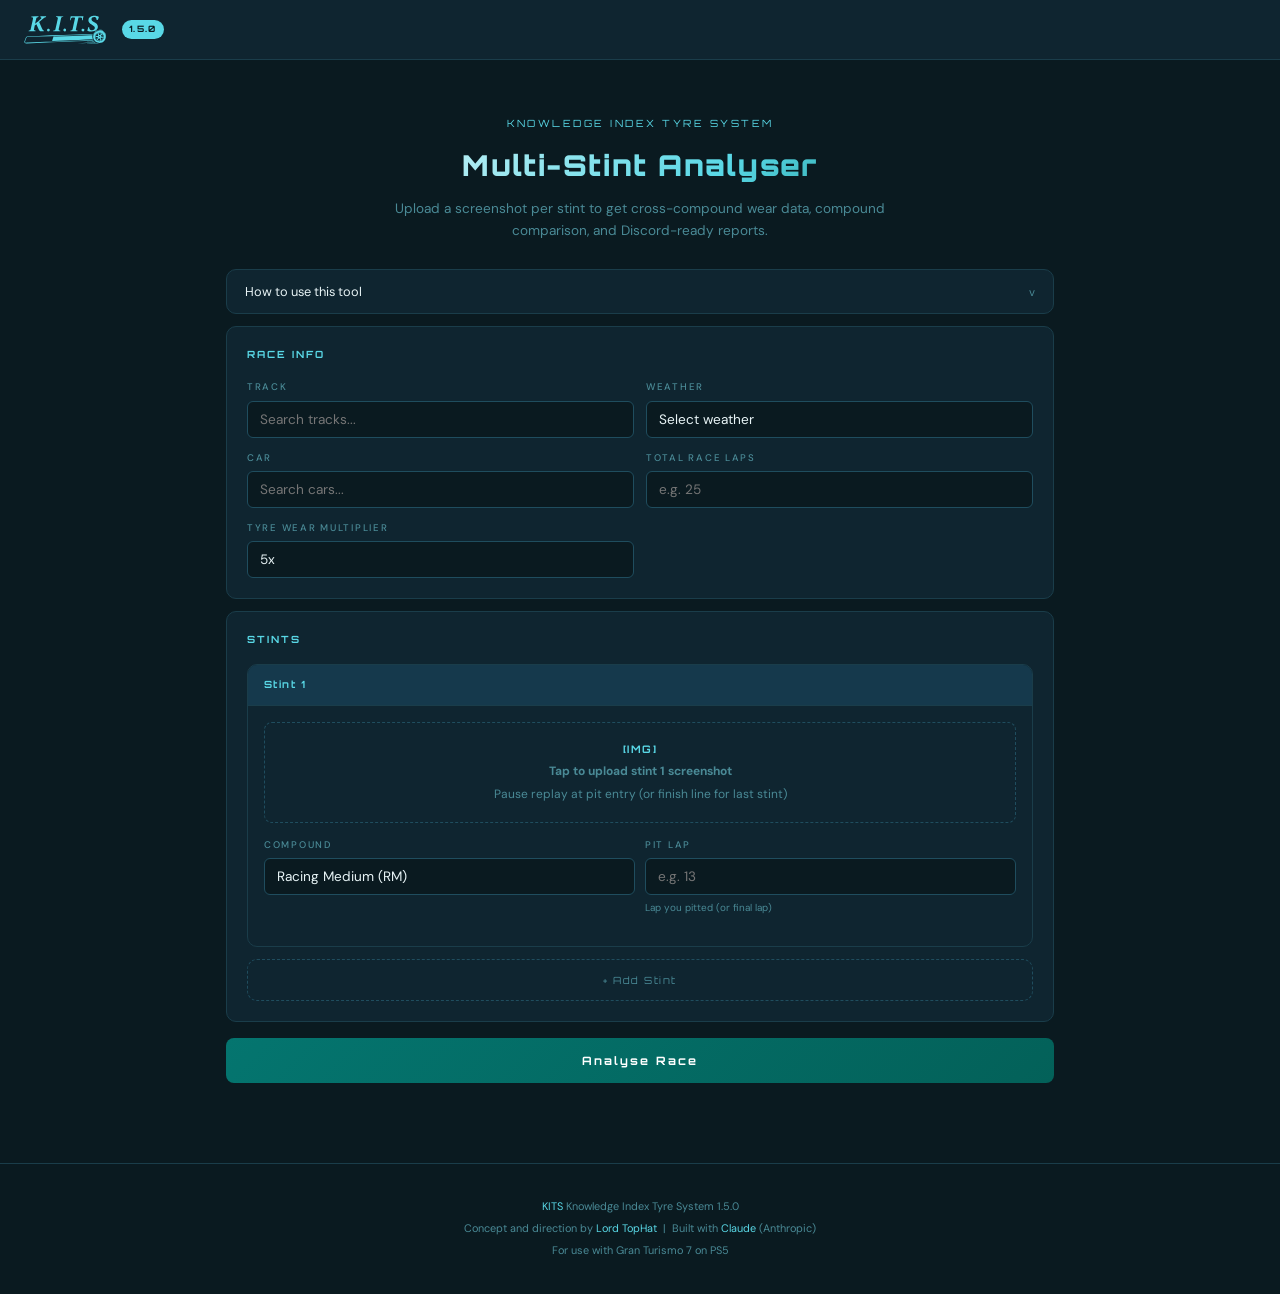
<file: KITS.html>
<!DOCTYPE html>
<html lang="en">
<head>
<meta charset="UTF-8">
<meta name="viewport" content="width=device-width, initial-scale=1.0">
<title>Knowledge Index Tyre System</title>
<link rel="preconnect" href="https://fonts.googleapis.com">
<link href="https://fonts.googleapis.com/css2?family=Orbitron:wght@400;600;700;900&family=DM+Sans:wght@300;400;500&display=swap" rel="stylesheet">
<link rel="stylesheet" href="kits-styles.css">
</head>
<body>

<div class="header">
  <div class="header-left">
    <div class="kits-logo">
      <svg xmlns="http://www.w3.org/2000/svg" height="100%" viewBox="0 0 1024 466" preserveAspectRatio="xMidYMid meet"><path d="M856 67c-36 4-59 24-59 52 0 10 3 19 8 27 7 10 16 17 41 31 19 11 26 19 26 31 0 16-12 27-31 28-16 1-25-4-31-16-3-5-3-8-4-15v-8h-8l-4 13-8 22c-3 9-3 9 5 12 21 7 54 8 75 2 12-3 20-8 27-15 19-19 20-49 2-69-7-7-12-10-29-20-18-10-23-13-27-18-9-10-8-27 2-36 10-8 25-10 36-5 9 5 14 12 15 26v7h7l9-2c2-1 10-24 10-29 0-4-3-9-9-11-11-6-36-9-53-7m-723 8l-1 5v3h4c9 0 16 5 16 12l-6 33a58604 58604 0 0 0-23 102c-2 6-8 9-18 10-3 1-4 2-4 4l-1 4h80l1-4 1-3-5-1c-9-1-13-4-14-9-1-2 8-49 9-51l19-14a3244 3244 0 0 1 30 68c4 6 11 13 16 14l22 1c18 0 18 0 18-2 2-7 2-7-3-9-8-2-11-7-20-27a5762 5762 0 0 0-31-70l48-42c15-13 19-15 29-16 3-1 4-1 4-3 2-6 4-6-32-6h-33l-1 3c-2 5-1 6 3 6 8 1 11 9 6 15-5 7-70 63-71 62a1050 1050 0 0 1 15-67c3-6 9-9 17-10 5-1 7-2 7-3l1-4 1-2h-42l-42 1m288 3l-1 4h6c7 1 12 4 14 7 2 5 2 6-10 59a8446 8446 0 0 0-18 80c-3 6-11 12-19 12-3 0-4 0-5 3l-1 4c0 2 1 2 41 2h41l1-4v-4l-4-1c-6 0-11-2-13-5-3-3-3-8 1-24a7648 7648 0 0 0 24-113c2-10 11-16 23-16l3-3 1-4-41-1h-42l-1 4m170-4a1363 1363 0 0 1-10 44l4 1h4l2-8c3-9 5-13 9-17 5-5 11-6 28-6l14 1-1 8a13638 13638 0 0 0-29 130c-3 7-10 12-19 13-4 0-5 1-5 3l-2 4c0 2 2 2 41 2h42v-3c1-6 1-6-3-6-8 0-15-5-15-12l6-30a17358 17358 0 0 0 24-108c0-2 1-2 16-2 16 1 19 1 24 6 1 2 2 4 2 10l-1 12-1 3h5c3 0 4 0 5-3l4-22 5-20H591M326 218c-5 1-10 7-11 11-2 9 4 19 13 20 11 2 19-5 19-16 0-6-2-10-6-13-3-2-11-3-15-2m189 0c-6 3-10 9-10 16 0 6 3 11 9 14s11 2 16-1c7-5 9-15 5-22-3-6-13-10-20-7m211 1c-12 6-12 23 0 29 5 2 9 3 15 0 5-3 8-7 9-14 0-5 0-6-2-9-4-5-7-7-13-8-3 0-5 0-9 2m186 11c-21 4-41 17-49 34-5 10-13 32-10 31l1-4c1-5 8-17 12-24 10-13 28-24 44-28 13-3 35 1 48 8 5 3 5 4 0 1-11-5-26-7-28-5s-20 3-19 1c2-3-15 3-24 8-10 5-22 17-27 29-7 14-10 30-7 45 6 25 25 45 51 54 9 3 29 4 40 2 29-7 51-31 55-60l1-20c0-20-5-34-17-48a73 73 0 0 0-71-24m3 1c-7 1-16 3-19 5-8 4-19 12-24 18-9 9-8 10 2 1 10-10 18-14 33-18 19-5 37-3 55 6 7 3 10 6 17 12l11 13c4 6 5 6 2 0a77 77 0 0 0-64-37h-13m63 31c9 10 14 19 18 30 1 3 2 4 2 2-2-9-11-25-20-33-7-7-7-6 0 1m-65 2c-17 4-31 17-37 34-3 8-3 22 0 31 8 21 28 34 51 34a49 49 0 0 0 34-85 53 53 0 0 0-48-14m-1 4c-8 2-14 6-21 12a43 43 0 0 0-13 36c1 15 12 30 28 38 7 3 8 4 21 4 12 0 13-1 19-4 25-11 34-40 21-63-4-7-14-17-21-20-10-5-23-6-34-3m8 2c-3 0-5 1-5 2l4 10c4 8 5 9 8 9l3 1c-1 3 2 1 6-3l10-14c-1-1-12-5-18-5h-8m-21 8c-6 4-15 17-15 22 0 1 1 2 7 2h18l1-2 1-3-8-20-4 1m-74 2a15090 15090 0 0 1-320 12 11829 11829 0 0 0-286 10 30518 30518 0 0 1-134 6c-6 0-12 5-15 10-4 8-19 50-19 54 0 7 4 12 11 16l16 1a32331 32331 0 0 1 573-25 45787 45787 0 0 0 203-9h3l-2-3-3-4-19 1a16139 16139 0 0 1-335 14 5151 5151 0 0 1-196 8l-206 9c-31 2-31 2-34-2-5-4-4-8 5-33 9-23 11-27 16-29a4751 4751 0 0 1 272-11 22003 22003 0 0 1 362-13l128-6 2-4c0-3 0-3-3-3l-19 1m128 7c-8 9-12 18-9 18l3 1c2 2 12 5 18 5l4 1-1-5c0-3-1-8-3-11-2-6-7-12-8-12l-4 3m-129 7a16610 16610 0 0 1-400 15l-34 1-8 25-8 26 70-3 150-6 89-3a21857 21857 0 0 0 163-8h3l-2-6c-3-8-4-20-4-32l1-10h-3l-17 1m97 6v1l2-1h-2m0 7c-3 2-2 7 1 9h7c3 0 4-1 4-4 0-6-6-9-12-5m-39 7l5 16c1 2 3 6 5 7l3 4 3-3c2-1 5-6 7-10 4-8 4-8 2-10l-12-3-13-1m32 3v1l1-1v-1l-1 1m17 5c0 2 1 3 2 1v-1h-2m10 1l-1 2c0 3 7 21 9 22 4 1 12-9 16-18 2-4 2-5 0-5-2-1-23-2-24-1m-19 1v1l1-1v-1l-1 1m-9 15l-7 9 6 3c4 2 7 2 14 2l10-1c1-1 0-3-3-9-5-9-8-13-11-13-1 0-5 3-9 9m-89 28a1843 1843 0 0 1-69 6l60-2 50-2h3l-2-2c-3-4-4-4-42 0m35 8a45949 45949 0 0 0-189 14 6234 6234 0 0 0 213-10l-5-2-5-3-14 1m27 12a3980 3980 0 0 0-128 9 7052 7052 0 0 1 171-6c-12 0-16 0-23-2l-11-2-9 1m58 2h2l-2-1v1" fill="#59D8E6" fill-rule="evenodd"/></svg>
    </div>
    <div class="version-badge">1.5.0</div>
  </div>
</div>

<div class="container">

  <div class="hero">
    <div class="hero-label">Knowledge Index Tyre System</div>
    <h2>Multi-Stint Analyser</h2>
    <p>Upload a screenshot per stint to get cross-compound wear data, compound comparison, and Discord-ready reports.</p>
  </div>

  <button class="info-toggle" id="infoToggle" onclick="toggleInfo()">
    <div>How to use this tool</div>
    <span class="info-arrow" id="infoArrow">v</span>
  </button>
  <div class="info-body" id="infoBody">
    <h4>Taking screenshots</h4>
    <p>Two methods work, use whichever suits you. Both require the tyre wear bars to be visible in the HUD at the bottom of the screen.</p>
    <ol>
      <li><strong>Flat screen HUD (recommended):</strong> While driving, take a PS5 screenshot as you cross the start/finish line. The lap counter on screen is your laps completed for that stint.</li>
      <li><strong>Replay method:</strong> After your race, open the GT7 replay. For each stint except the last, scrub to the moment your car enters the pit lane. For the final stint, scrub to the finish line crossing.</li>
    </ol>
    <h4>Filling in the form</h4>
    <p>Pick your track and the weather you ran. Enter total race laps and the wear multiplier. For each stint, choose the compound, enter the lap number you pitted on (or your final lap for the last stint), and upload the screenshot.</p>
    <h4>Reading the results</h4>
    <p>Each stint card shows wear remaining per tyre, percentage worn per lap, and the limiting tyre. The compound comparison row at the bottom shows your average wear rate side by side across compounds, useful for picking strategy next race.</p>
    <h4>Saving sessions</h4>
    <p>Copy the session code at the bottom and paste it back later to reload your full analysis without uploading screenshots again.</p>
    <div class="info-highlight">
      Tip: KITS is mobile-first. Tap and hold images to save them to your phone if you want a Discord-friendly capture.
    </div>
  </div>

  <div class="card">
    <div class="card-title">Race info</div>
    <div class="fields-grid">
      <div class="field track-search-wrap">
        <label>Track</label>
        <input type="text" id="trackSearch" placeholder="Search tracks..." oninput="filterTracks()" onfocus="openTrackDropdown()" onblur="closeTrackDropdown()" autocomplete="off">
        <input type="hidden" id="trackValue">
        <div class="track-dropdown" id="trackDropdown"></div>
      </div>
      <div class="field">
        <label>Weather</label>
        <select id="weather">
          <option value="">Select weather</option>
        </select>
      </div>
      <div class="field track-search-wrap">
        <label>Car</label>
        <input type="text" id="carSearch" placeholder="Search cars..." oninput="filterCars()" onfocus="openCarDropdown()" onblur="closeCarDropdown()" autocomplete="off">
        <input type="hidden" id="carValue">
        <div class="track-dropdown" id="carDropdown"></div>
      </div>
      <div class="field">
        <label>Total race laps</label>
        <input type="number" id="totalLaps" placeholder="e.g. 25" min="1" max="500">
      </div>
      <div class="field">
        <label>Tyre wear multiplier</label>
        <select id="wearMultiplier">
          <option value="1">1x</option>
          <option value="2">2x</option>
          <option value="3">3x</option>
          <option value="4">4x</option>
          <option value="5" selected>5x</option>
          <option value="6">6x</option>
          <option value="7">7x</option>
          <option value="8">8x</option>
          <option value="9">9x</option>
          <option value="10">10x</option>
        </select>
      </div>
    </div>
  </div>

  <div class="card">
    <div class="card-title">Stints</div>
    <div class="stints-container" id="stintsContainer"></div>
    <div style="margin-top:12px;">
      <button class="add-stint-btn" onclick="addStint()">+ Add Stint</button>
    </div>
  </div>

  <button class="analyse-btn" onclick="analyse()">Analyse Race</button>
  <div class="error-msg" id="errorMsg"></div>

  <div id="resultsSection">
    <div style="margin-top:24px;">
      <div class="session-pill" id="sessionPill"></div>
    </div>

    <div class="card">
      <div class="card-title">Wear graph</div>
      <div class="wear-graph-toolbar">
        <div id="wearGraphToggles" style="display:flex;gap:14px;flex-wrap:wrap;font-size:0.72rem;"></div>
        <button class="wear-graph-fs-btn" onclick="openWearGraphFullscreen()">Fullscreen</button>
      </div>
      <div class="wear-graph-wrap">
        <canvas id="wearCanvas"></canvas>
      </div>
      <div class="wear-graph-legend" id="wearGraphLegend"></div>
    </div>

    <div class="card">
      <div class="card-title">Per stint</div>
      <div id="stintResults"></div>
    </div>

    <div class="card" id="compoundComparisonCard" style="display:none;">
      <div class="card-title">Compound comparison</div>
      <div class="compound-comparison">
        <div class="compound-comparison-title">Average wear rate per compound</div>
        <div id="compoundComparisonRows"></div>
      </div>
    </div>

    <div class="card">
      <div class="card-title">Discord export</div>
      <textarea class="export-textarea" id="exportText" readonly></textarea>
      <button class="copy-btn" id="copyBtn" onclick="copyExport()">Copy to clipboard</button>
    </div>

    <div class="card">
      <div class="card-title">Save session</div>
      <p style="font-size:0.75rem;color:var(--muted);line-height:1.6;margin-bottom:10px;">
        Copy this code, paste it back later to reload the analysis without uploading screenshots again.
      </p>
      <textarea class="export-textarea" id="sessionSaveCode" style="height:90px;font-family:monospace;font-size:0.7rem;"></textarea>
      <div style="display:flex;gap:8px;flex-wrap:wrap;margin-top:10px;">
        <button class="copy-btn" id="sessionCopyBtn" onclick="copySessionCode()" style="display:none;">Copy code</button>
        <button class="copy-btn" onclick="loadSessionCode()">Load from code</button>
      </div>
      <div id="sessionSaveMsg" style="display:none;font-size:0.72rem;margin-top:10px;"></div>
    </div>

    <div class="card">
      <div class="card-title">Debug</div>
      <p style="font-size:0.7rem;color:var(--muted);">Pixel reading details if you need to verify accuracy.</p>
      <div class="debug-info" id="debugInfo"></div>
    </div>
  </div>

</div>

<div class="wear-graph-fs-overlay" id="wearGraphFsOverlay">
  <div class="wear-graph-fs-header">
    <div class="wear-graph-fs-title">Wear graph</div>
    <button class="wear-graph-fs-close" onclick="closeWearGraphFullscreen()">Close</button>
  </div>
  <div class="wear-graph-fs-canvas-wrap" id="wearGraphFsCanvasWrap">
    <canvas id="wearCanvasFs"></canvas>
  </div>
  <div class="wear-graph-fs-toggles" id="wearGraphFsToggles"></div>
</div>

<div class="stint-popup-overlay" id="stintPopupOverlay" onclick="closeStintPopup(event)">
  <div class="stint-popup-card" id="stintPopupCard"></div>
</div>

<footer>
  <p>
    <span>KITS</span> Knowledge Index Tyre System 1.5.0<br>
    Concept and direction by <span>Lord TopHat</span> &nbsp;|&nbsp; Built with <span>Claude</span> (Anthropic)<br>
    For use with Gran Turismo 7 on PS5
  </p>
</footer>

<script src="kits-data.js"></script>
<script src="kits-tyre-analyser.js"></script>
</body>
</html>
</file>
<file: kits-styles.css>
:root {
    --bg: #0a1a20;
    --surface: #0f2530;
    --surface2: #15394C;
    --border: #1a3d4a;
    --border2: #1f4d5e;
    --text: #e8f4f6;
    --muted: #4a8a96;
    --teal: #04756F;
    --teal-bright: #59D8E6;
    --teal-glow: rgba(89,216,230,0.12);
    --blue: #3b82f6;
    --fl: #22c55e;
    --fr: #f97316;
    --rl: #59D8E6;
    --rr: #3b82f6;
    --warn: #ef4444;
    --caution: #f59e0b;
    --ok: #22c55e;
  }

  * { box-sizing: border-box; margin: 0; padding: 0; }

  body {
    background: var(--bg);
    color: var(--text);
    font-family: 'DM Sans', sans-serif;
    font-size: 15px;
    line-height: 1.6;
    min-height: 100vh;
  }

  /* HEADER */
  .header {
    background: var(--surface);
    border-bottom: 1px solid var(--border);
    padding: 0 20px;
    display: flex;
    align-items: center;
    justify-content: space-between;
    height: 60px;
    position: sticky;
    top: 0;
    z-index: 100;
  }

  .header-left {
    display: flex;
    align-items: center;
    gap: 14px;
  }

  /* KITS LOGO */
  .kits-logo {
    height: 40px;
    display: flex;
    align-items: center;
  }

  .kits-logo svg {
    height: 100%;
    width: auto;
    display: block;
  }

  .version-badge {
    font-family: 'Orbitron', sans-serif;
    font-size: 0.55rem;
    font-weight: 700;
    letter-spacing: 0.15em;
    color: var(--bg);
    background: var(--teal-bright);
    padding: 2px 7px;
    border-radius: 20px;
  }

  /* LAYOUT */
  .container {
    max-width: 860px;
    margin: 0 auto;
    padding: 24px 16px 60px;
  }

  .hero {
    text-align: center;
    padding: 32px 0 28px;
  }

  .hero-label {
    font-size: 0.62rem;
    letter-spacing: 0.25em;
    text-transform: uppercase;
    color: var(--teal-bright);
    margin-bottom: 10px;
    font-family: 'Orbitron', sans-serif;
  }

  .hero h2 {
    font-family: 'Orbitron', sans-serif;
    font-size: clamp(1.2rem, 4vw, 1.8rem);
    font-weight: 900;
    letter-spacing: 0.05em;
    background: linear-gradient(135deg, #fff 0%, #59D8E6 60%, #04756F 100%);
    -webkit-background-clip: text;
    -webkit-text-fill-color: transparent;
    background-clip: text;
    margin-bottom: 10px;
  }

  .hero p {
    color: var(--muted);
    font-size: 0.85rem;
    max-width: 500px;
    margin: 0 auto;
  }

  /* CARDS */
  .card {
    background: var(--surface);
    border: 1px solid var(--border);
    border-radius: 10px;
    padding: 20px;
    margin-bottom: 12px;
  }

  .card-title {
    font-family: 'Orbitron', sans-serif;
    font-size: 0.62rem;
    font-weight: 700;
    letter-spacing: 0.2em;
    text-transform: uppercase;
    color: var(--teal-bright);
    margin-bottom: 16px;
  }

  .divider {
    height: 1px;
    background: var(--border);
    margin: 16px 0;
  }

  /* FIELDS */
  .fields-grid {
    display: grid;
    grid-template-columns: 1fr 1fr;
    gap: 12px;
  }

  @media (max-width: 500px) {
    .fields-grid { grid-template-columns: 1fr; }
  }

  .field { display: flex; flex-direction: column; gap: 6px; }

  .field label {
    font-size: 0.6rem;
    letter-spacing: 0.18em;
    text-transform: uppercase;
    color: var(--muted);
    font-weight: 500;
  }

  .field input, .field select {
    background: var(--bg);
    border: 1px solid var(--border2);
    border-radius: 6px;
    color: var(--text);
    font-family: 'DM Sans', sans-serif;
    font-size: 0.85rem;
    padding: 9px 12px;
    outline: none;
    transition: border-color 0.2s;
    width: 100%;
    -webkit-appearance: none;
  }

  .field input:focus, .field select:focus {
    border-color: var(--teal-bright);
  }

  .field-note {
    font-size: 0.62rem;
    color: var(--muted);
    line-height: 1.5;
  }

  /* TRACK SEARCH */
  .track-search-wrap { position: relative; }

  .track-dropdown {
    position: absolute;
    top: 100%;
    left: 0;
    right: 0;
    background: var(--surface2);
    border: 1px solid var(--border2);
    border-radius: 6px;
    max-height: 200px;
    overflow-y: auto;
    z-index: 50;
    display: none;
  }

  .track-dropdown.open { display: block; }

  .track-option {
    padding: 9px 12px;
    font-size: 0.82rem;
    cursor: pointer;
    border-bottom: 1px solid var(--border);
    transition: background 0.15s;
  }

  .track-option:last-child { border-bottom: none; }
  .track-option:hover { background: var(--teal-glow); }
  .track-option.selected { color: var(--teal-bright); }

  /* STINT CARDS */
  .stints-container { display: flex; flex-direction: column; gap: 12px; }

  .stint-card {
    background: var(--surface);
    border: 1px solid var(--border);
    border-radius: 10px;
    overflow: hidden;
  }

  .stint-header {
    display: flex;
    align-items: center;
    justify-content: space-between;
    padding: 12px 16px;
    background: var(--surface2);
    border-bottom: 1px solid var(--border);
  }

  .stint-number {
    font-family: 'Orbitron', sans-serif;
    font-size: 0.62rem;
    font-weight: 700;
    letter-spacing: 0.15em;
    color: var(--teal-bright);
  }

  .stint-remove {
    background: none;
    border: none;
    color: var(--muted);
    cursor: pointer;
    font-size: 0.75rem;
    padding: 2px 6px;
    border-radius: 4px;
    transition: color 0.2s;
  }

  .stint-remove:hover { color: var(--warn); }

  .stint-body { padding: 16px; }

  .stint-fields {
    display: grid;
    grid-template-columns: 1fr 1fr;
    gap: 10px;
    margin-bottom: 14px;
  }

  /* UPLOAD ZONE */
  .upload-zone {
    border: 1px dashed var(--border2);
    border-radius: 8px;
    padding: 18px;
    text-align: center;
    cursor: pointer;
    transition: border-color 0.2s, background 0.2s;
    position: relative;
    margin-bottom: 14px;
  }

  .upload-zone:hover {
    border-color: var(--teal-bright);
    background: var(--teal-glow);
  }

  .upload-zone.has-image {
    border-color: var(--teal);
    background: rgba(4,117,111,0.08);
  }

  .upload-zone input[type="file"] {
    position: absolute;
    inset: 0;
    opacity: 0;
    cursor: pointer;
    width: 100%;
    height: 100%;
  }

  .upload-zone p {
    font-size: 0.75rem;
    color: var(--muted);
    margin-top: 4px;
  }

  .upload-icon {
    font-size: 0.65rem;
    margin-bottom: 4px;
    color: var(--teal-bright);
    letter-spacing: 0.15em;
    font-family: 'Orbitron', sans-serif;
    font-weight: 700;
  }

  .upload-preview {
    width: 100%;
    border-radius: 6px;
    display: none;
    margin-top: 10px;
    max-height: 120px;
    object-fit: cover;
  }

  .upload-preview.visible { display: block; }

  /* ADD STINT BUTTON */
  .add-stint-btn {
    width: 100%;
    background: transparent;
    border: 1px dashed var(--border2);
    border-radius: 10px;
    color: var(--muted);
    font-family: 'Orbitron', sans-serif;
    font-size: 0.62rem;
    letter-spacing: 0.15em;
    padding: 14px;
    cursor: pointer;
    transition: border-color 0.2s, color 0.2s;
  }

  .add-stint-btn:hover {
    border-color: var(--teal-bright);
    color: var(--teal-bright);
  }

  /* ANALYSE BUTTON */
  .analyse-btn {
    width: 100%;
    background: linear-gradient(135deg, var(--teal) 0%, #036159 100%);
    border: none;
    border-radius: 8px;
    color: #fff;
    font-family: 'Orbitron', sans-serif;
    font-size: 0.72rem;
    font-weight: 700;
    letter-spacing: 0.18em;
    padding: 15px;
    cursor: pointer;
    transition: opacity 0.2s, transform 0.1s;
    margin-top: 4px;
  }

  .analyse-btn:hover { opacity: 0.9; }
  .analyse-btn:active { transform: scale(0.99); }

  /* ERROR */
  .error-msg {
    background: rgba(239,68,68,0.1);
    border: 1px solid rgba(239,68,68,0.3);
    border-radius: 6px;
    color: #fca5a5;
    font-size: 0.75rem;
    padding: 12px 14px;
    margin-top: 10px;
    display: none;
    white-space: pre-wrap;
    line-height: 1.6;
  }

  /* RESULTS */
  #resultsSection { display: none; }

  .session-pill {
    display: inline-block;
    background: var(--teal-glow);
    border: 1px solid rgba(89,216,230,0.3);
    border-radius: 20px;
    font-family: 'Orbitron', sans-serif;
    font-size: 0.55rem;
    letter-spacing: 0.12em;
    color: var(--teal-bright);
    padding: 4px 12px;
    margin-bottom: 14px;
  }

  /* STINT RESULT */
  .stint-result {
    background: var(--bg);
    border: 1px solid var(--border);
    border-radius: 8px;
    padding: 16px;
    margin-bottom: 12px;
  }

  .stint-result-header {
    display: flex;
    align-items: center;
    justify-content: space-between;
    margin-bottom: 14px;
  }

  .stint-result-label {
    font-family: 'Orbitron', sans-serif;
    font-size: 0.6rem;
    font-weight: 700;
    letter-spacing: 0.15em;
    color: var(--teal-bright);
  }

  .stint-compound-badge {
    font-family: 'Orbitron', sans-serif;
    font-size: 0.55rem;
    font-weight: 700;
    letter-spacing: 0.12em;
    padding: 3px 9px;
    border-radius: 20px;
    border: 1px solid var(--border2);
    color: var(--text);
  }

  /* TYRE GRID */
  .tyre-grid {
    display: grid;
    grid-template-columns: 1fr 1fr;
    gap: 8px;
    margin-bottom: 12px;
  }

  .tyre-mini {
    background: var(--surface);
    border: 1px solid var(--border);
    border-radius: 6px;
    padding: 10px 12px;
  }

  .tyre-mini-label {
    font-size: 0.52rem;
    letter-spacing: 0.15em;
    text-transform: uppercase;
    font-weight: 600;
    margin-bottom: 6px;
  }

  .tyre-mini-pct {
    font-family: 'Orbitron', sans-serif;
    font-size: 1.1rem;
    font-weight: 700;
    line-height: 1;
    margin-bottom: 4px;
  }

  .tyre-mini-bar-bg {
    height: 3px;
    background: var(--border);
    border-radius: 2px;
    overflow: hidden;
    margin-bottom: 6px;
  }

  .tyre-mini-bar-fill { height: 100%; border-radius: 2px; }

  .tyre-mini-stats {
    font-size: 0.62rem;
    color: var(--muted);
    display: flex;
    flex-direction: column;
    gap: 2px;
  }

  .tyre-mini-stats span { color: var(--text); }

  /* STINT SUMMARY ROW */
  .stint-summary-row {
    display: flex;
    gap: 8px;
    font-size: 0.68rem;
    flex-wrap: wrap;
  }

  .summary-chip {
    background: var(--surface2);
    border: 1px solid var(--border);
    border-radius: 4px;
    padding: 4px 10px;
    color: var(--muted);
  }

  .summary-chip span { color: var(--text); }

  /* COMPOUND COMPARISON */
  .compound-comparison {
    background: var(--bg);
    border: 1px solid var(--border);
    border-radius: 8px;
    padding: 14px 16px;
    margin-bottom: 12px;
  }

  .compound-comparison-title {
    font-family: 'Orbitron', sans-serif;
    font-size: 0.58rem;
    font-weight: 700;
    letter-spacing: 0.15em;
    color: var(--teal-bright);
    margin-bottom: 10px;
    text-transform: uppercase;
  }

  .compound-row {
    display: flex;
    align-items: center;
    justify-content: space-between;
    padding: 8px 0;
    border-bottom: 1px solid var(--border);
    font-size: 0.78rem;
  }

  .compound-row:last-child { border-bottom: none; }
  .compound-row-name { font-weight: 600; color: var(--text); }
  .compound-row-rate { font-family: 'Orbitron', sans-serif; color: var(--teal-bright); font-weight: 700; }
  .compound-row-best { color: var(--ok); font-size: 0.6rem; letter-spacing: 0.1em; text-transform: uppercase; }

  /* COLOUR HELPERS */
  .warn { color: var(--warn); font-weight: 600; }
  .caution { color: var(--caution); font-weight: 600; }
  .ok { color: var(--ok); font-weight: 600; }

  /* EXPORT */
  .export-textarea {
    width: 100%;
    background: var(--bg);
    border: 1px solid var(--border);
    border-radius: 6px;
    color: var(--text);
    font-family: 'DM Sans', monospace;
    font-size: 0.7rem;
    padding: 14px;
    line-height: 1.9;
    resize: none;
    height: 280px;
    outline: none;
  }

  .copy-btn {
    margin-top: 10px;
    background: var(--surface2);
    border: 1px solid var(--border);
    color: var(--teal-bright);
    font-family: 'Orbitron', sans-serif;
    font-size: 0.65rem;
    letter-spacing: 0.12em;
    padding: 10px 24px;
    border-radius: 6px;
    cursor: pointer;
    transition: border-color 0.2s;
  }

  .copy-btn:hover { border-color: var(--teal-bright); }

  /* DEBUG */
  .debug-info {
    font-family: monospace;
    font-size: 0.62rem;
    color: var(--muted);
    white-space: pre-wrap;
    margin-top: 10px;
    padding: 10px;
    background: var(--bg);
    border-radius: 4px;
    border: 1px solid var(--border);
  }

  /* INFO TOGGLE */
  .info-toggle {
    width: 100%;
    background: var(--surface);
    border: 1px solid var(--border);
    border-radius: 10px;
    color: var(--text);
    cursor: pointer;
    display: flex;
    align-items: center;
    justify-content: space-between;
    font-family: 'DM Sans', sans-serif;
    font-size: 0.8rem;
    padding: 13px 18px;
    margin-bottom: 12px;
    transition: border-color 0.2s;
  }

  .info-toggle:hover { border-color: var(--teal-bright); }
  .info-arrow { transition: transform 0.3s; font-size: 0.7rem; color: var(--muted); }
  .info-arrow.open { transform: rotate(180deg); }

  .info-body {
    background: var(--surface);
    border: 1px solid var(--border);
    border-radius: 10px;
    padding: 20px;
    margin-bottom: 12px;
    display: none;
    font-size: 0.82rem;
    line-height: 1.8;
    color: var(--muted);
  }

  .info-body.open { display: block; }
  .info-body h4 { font-size: 0.6rem; letter-spacing: 0.18em; text-transform: uppercase; color: var(--teal-bright); font-family: 'Orbitron', sans-serif; margin-bottom: 8px; margin-top: 16px; }
  .info-body h4:first-child { margin-top: 0; }
  .info-body p, .info-body li { color: var(--muted); }
  .info-body strong { color: var(--text); font-weight: 500; }
  .info-body ol { padding-left: 18px; }
  .info-body li { margin-bottom: 4px; }
  .info-highlight { background: var(--teal-glow); border: 1px solid rgba(89,216,230,0.2); border-radius: 6px; padding: 10px 14px; font-size: 0.75rem; color: var(--text); margin-top: 12px; }

  /* COLLAPSIBLE CARDS */
  .collapsible-header {
    display: flex;
    align-items: center;
    justify-content: space-between;
    cursor: pointer;
    user-select: none;
  }

  .collapsible-arrow {
    font-size: 0.65rem;
    color: var(--muted);
    transition: transform 0.3s;
  }

  .collapsible-arrow.open { transform: rotate(180deg); }

  .collapsible-body {
    display: none;
    margin-top: 14px;
  }

  .collapsible-body.open { display: block; }

  /* WEAR GRAPH */
  .wear-graph-wrap {
    width: 100%;
    overflow-x: auto;
    -webkit-overflow-scrolling: touch;
    border-radius: 6px;
    background: var(--bg);
    border: 1px solid var(--border);
    padding: 16px 12px 8px;
    margin-bottom: 10px;
  }

  .wear-graph-toolbar {
    display: flex;
    align-items: center;
    justify-content: space-between;
    gap: 10px;
    flex-wrap: wrap;
    margin-bottom: 10px;
  }

  .wear-graph-fs-btn {
    background: var(--surface2);
    border: 1px solid var(--border2);
    color: var(--teal-bright);
    font-family: 'Orbitron', sans-serif;
    font-size: 0.55rem;
    letter-spacing: 0.12em;
    padding: 6px 12px;
    border-radius: 5px;
    cursor: pointer;
    transition: border-color 0.2s;
    text-transform: uppercase;
  }

  .wear-graph-fs-btn:hover { border-color: var(--teal-bright); }

  .wear-graph-legend {
    display: flex;
    gap: 14px;
    flex-wrap: wrap;
    font-size: 0.62rem;
    color: var(--muted);
    padding-top: 6px;
  }

  /* WEAR GRAPH FULLSCREEN OVERLAY */
  .wear-graph-fs-overlay {
    display: none;
    position: fixed;
    inset: 0;
    background: var(--bg);
    z-index: 9999;
    flex-direction: column;
  }

  .wear-graph-fs-overlay.open { display: flex; }

  .wear-graph-fs-header {
    display: flex;
    align-items: center;
    justify-content: space-between;
    padding: 10px 14px;
    background: var(--surface);
    border-bottom: 1px solid var(--border);
    flex-shrink: 0;
  }

  .wear-graph-fs-title {
    font-family: 'Orbitron', sans-serif;
    font-size: 0.62rem;
    letter-spacing: 0.18em;
    color: var(--teal-bright);
    text-transform: uppercase;
  }

  .wear-graph-fs-close {
    background: var(--surface2);
    border: 1px solid var(--border2);
    color: var(--text);
    font-size: 0.85rem;
    cursor: pointer;
    padding: 5px 12px;
    border-radius: 5px;
    line-height: 1;
  }

  .wear-graph-fs-canvas-wrap {
    flex: 1;
    overflow: auto;
    padding: 10px;
    display: flex;
    align-items: center;
    justify-content: center;
  }

  .wear-graph-fs-canvas-wrap canvas {
    max-width: 100%;
    max-height: 100%;
  }

  .wear-graph-fs-toggles {
    display: flex;
    gap: 10px;
    padding: 10px 14px;
    background: var(--surface);
    border-top: 1px solid var(--border);
    overflow-x: auto;
    flex-shrink: 0;
    -webkit-overflow-scrolling: touch;
  }

  .wear-graph-fs-toggles label { white-space: nowrap; }

  /* STINT POPUP CARD */
  .stint-popup-overlay {
    display: none;
    position: fixed;
    inset: 0;
    background: rgba(0,0,0,0.7);
    z-index: 10000;
    align-items: center;
    justify-content: center;
    padding: 20px;
  }

  .stint-popup-overlay.open { display: flex; }

  .stint-popup-card {
    background: var(--surface);
    border: 1px solid var(--border2);
    border-radius: 12px;
    padding: 18px 20px;
    max-width: 320px;
    width: 100%;
    box-shadow: 0 10px 40px rgba(0,0,0,0.5);
  }

  .stint-popup-header {
    display: flex;
    align-items: center;
    gap: 10px;
    margin-bottom: 12px;
    padding-bottom: 10px;
    border-bottom: 1px solid var(--border);
  }

  .stint-popup-dot {
    width: 12px;
    height: 12px;
    border-radius: 50%;
    flex-shrink: 0;
  }

  .stint-popup-title {
    font-family: 'Orbitron', sans-serif;
    font-size: 0.7rem;
    letter-spacing: 0.15em;
    color: var(--text);
    text-transform: uppercase;
  }

  .stint-popup-row {
    display: flex;
    justify-content: space-between;
    align-items: center;
    padding: 5px 0;
    font-size: 0.78rem;
  }

  .stint-popup-row-label {
    color: var(--muted);
    font-size: 0.6rem;
    letter-spacing: 0.12em;
    text-transform: uppercase;
  }

  .stint-popup-row-value { color: var(--text); font-weight: 500; }
  .stint-popup-row-value strong { color: var(--teal-bright); }

  /* FOOTER */
  footer {
    text-align: center;
    padding: 32px 20px;
    font-size: 0.68rem;
    color: var(--muted);
    line-height: 2;
    border-top: 1px solid var(--border);
    margin-top: 20px;
  }

  footer span { color: var(--teal-bright); }

  /* BADGE */
  .badge {
    display: inline-block;
    padding: 2px 7px;
    border-radius: 20px;
    font-size: 0.52rem;
    letter-spacing: 0.1em;
    text-transform: uppercase;
    font-weight: 600;
  }

  .badge-active { background: rgba(89,216,230,0.15); color: var(--teal-bright); border: 1px solid rgba(89,216,230,0.3); }
</file>
